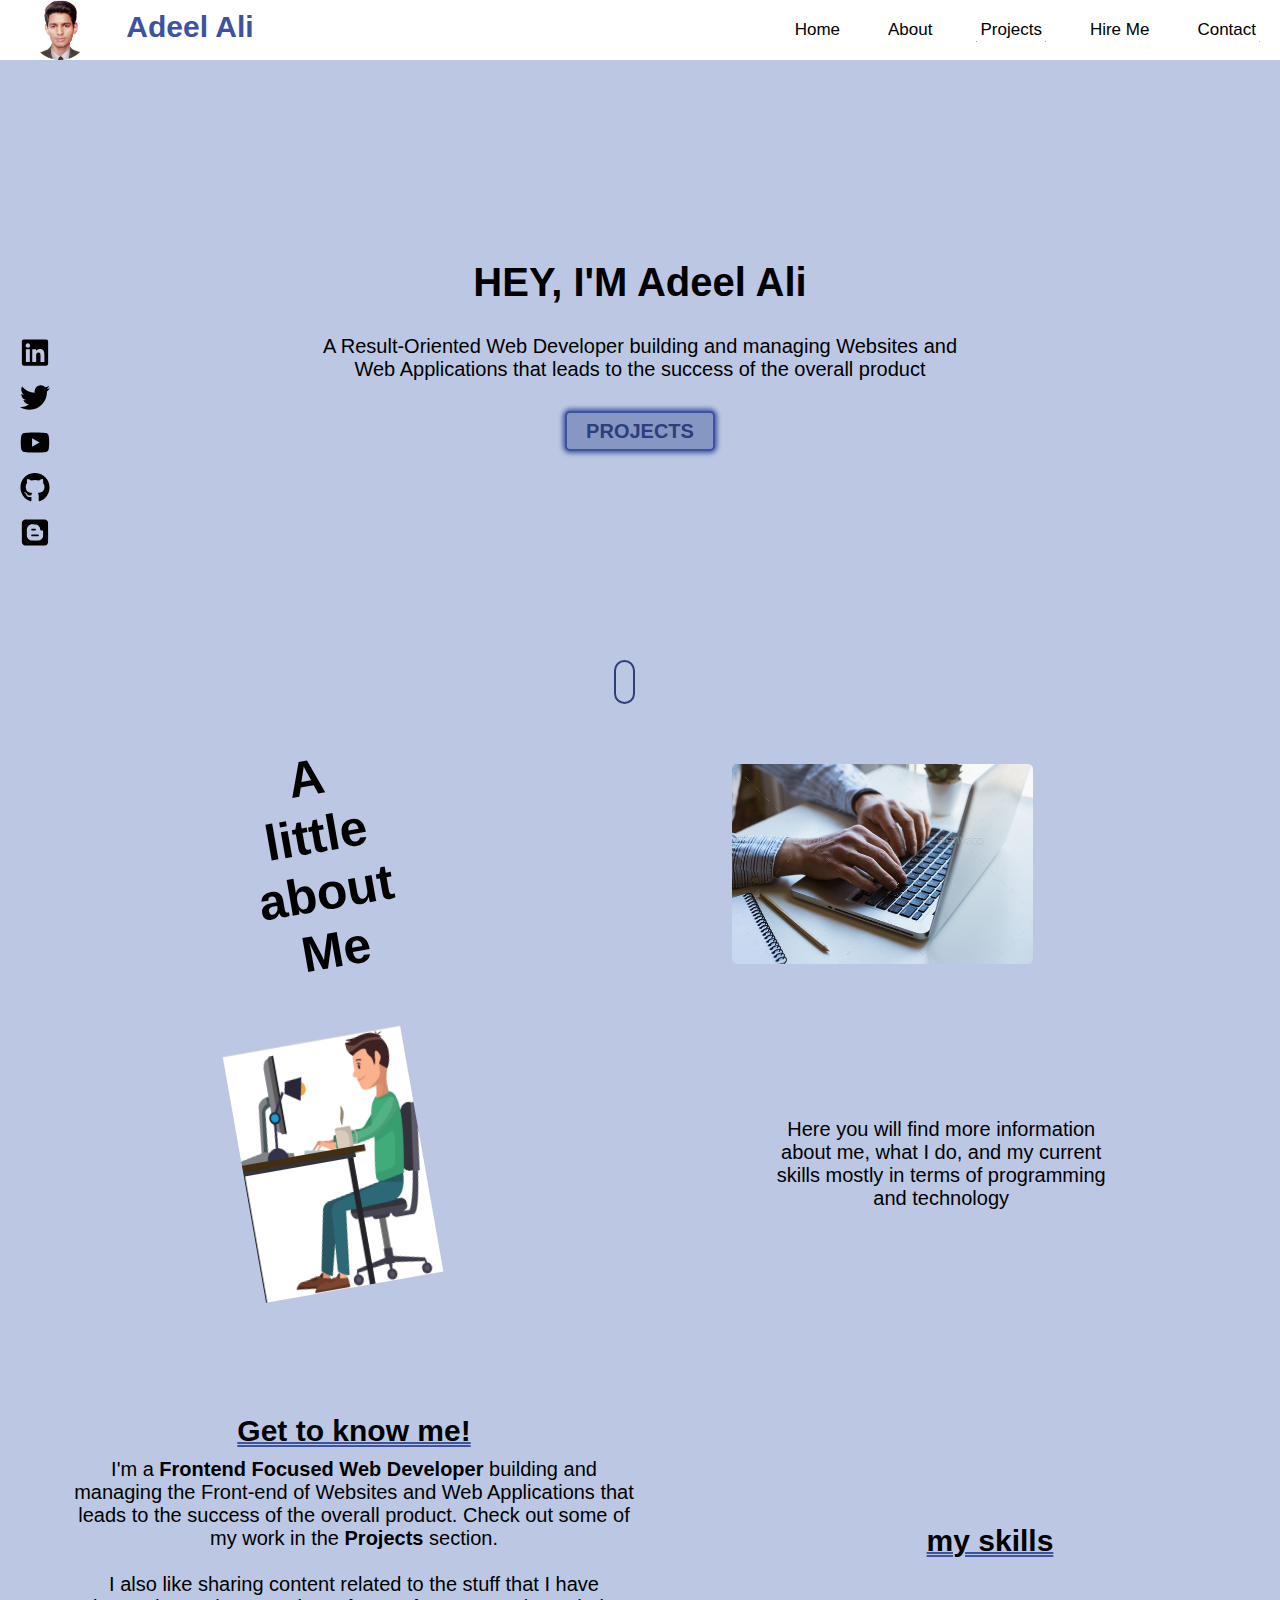
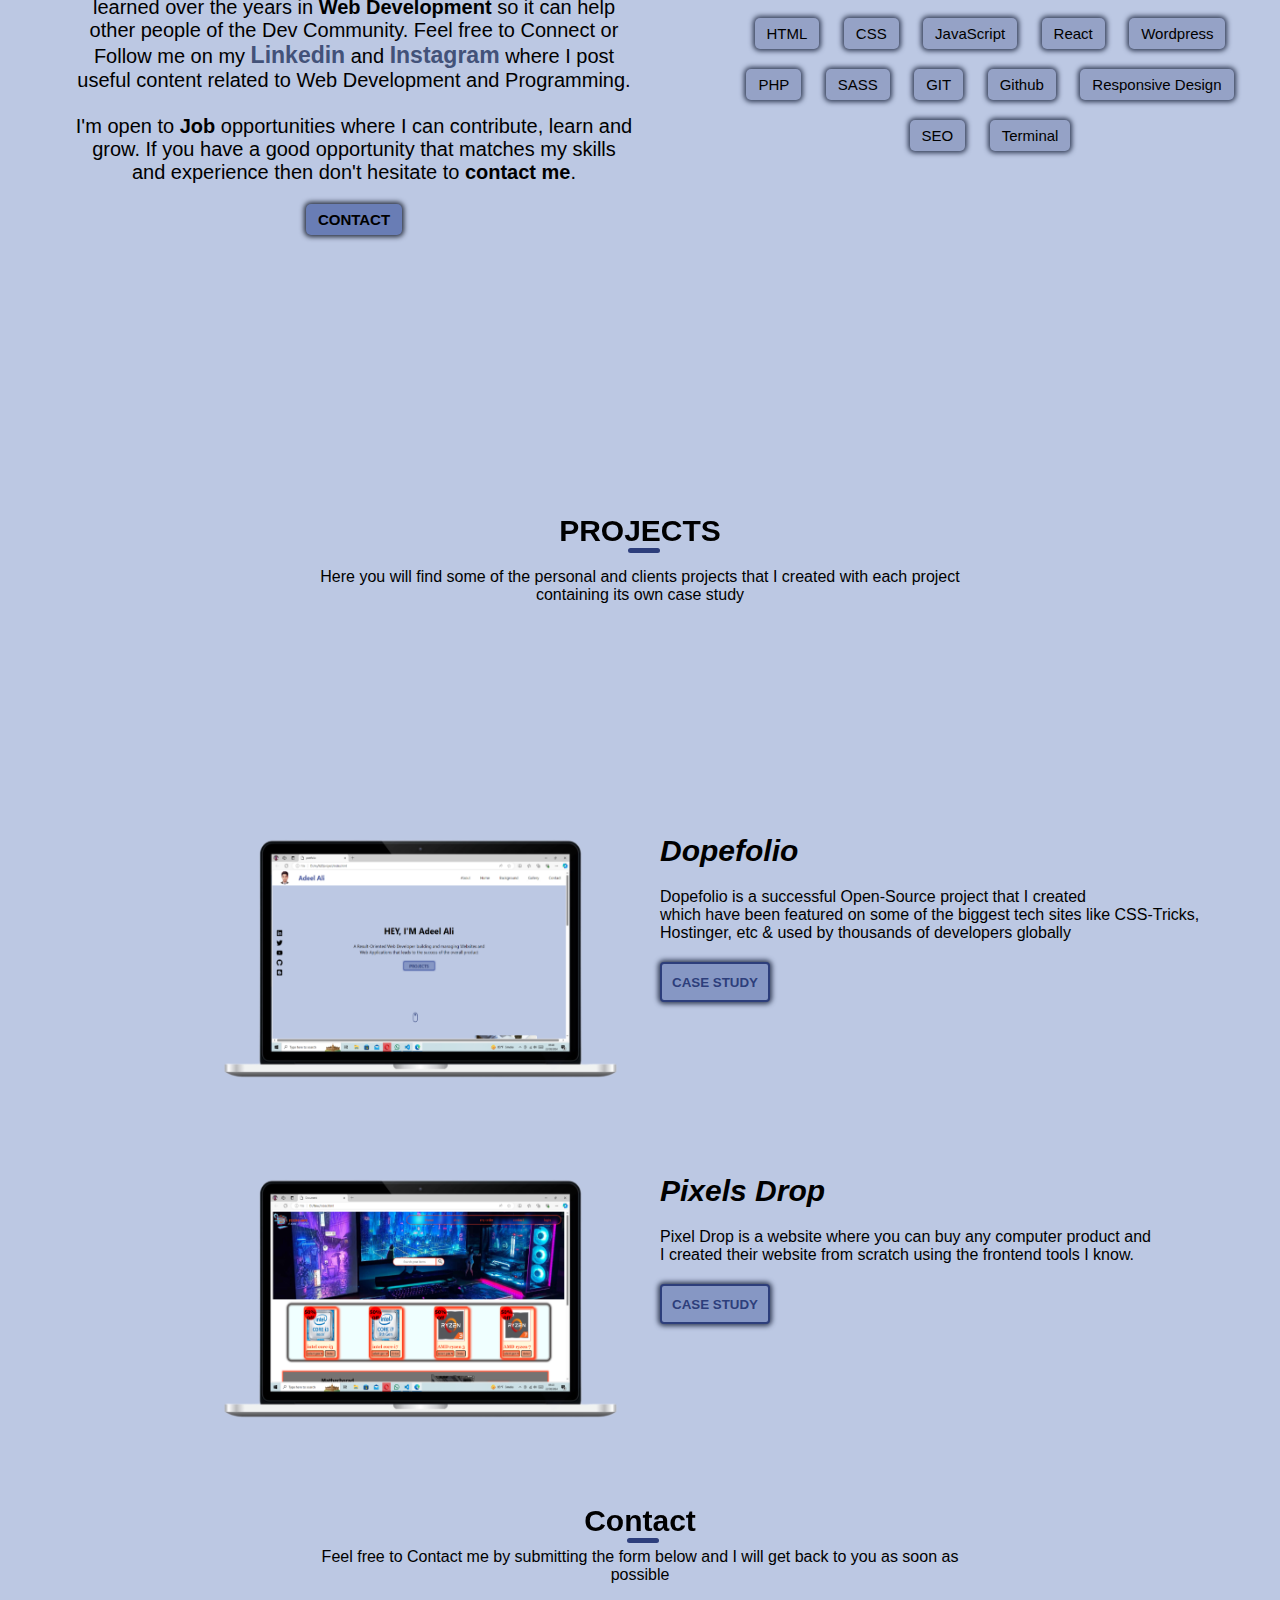
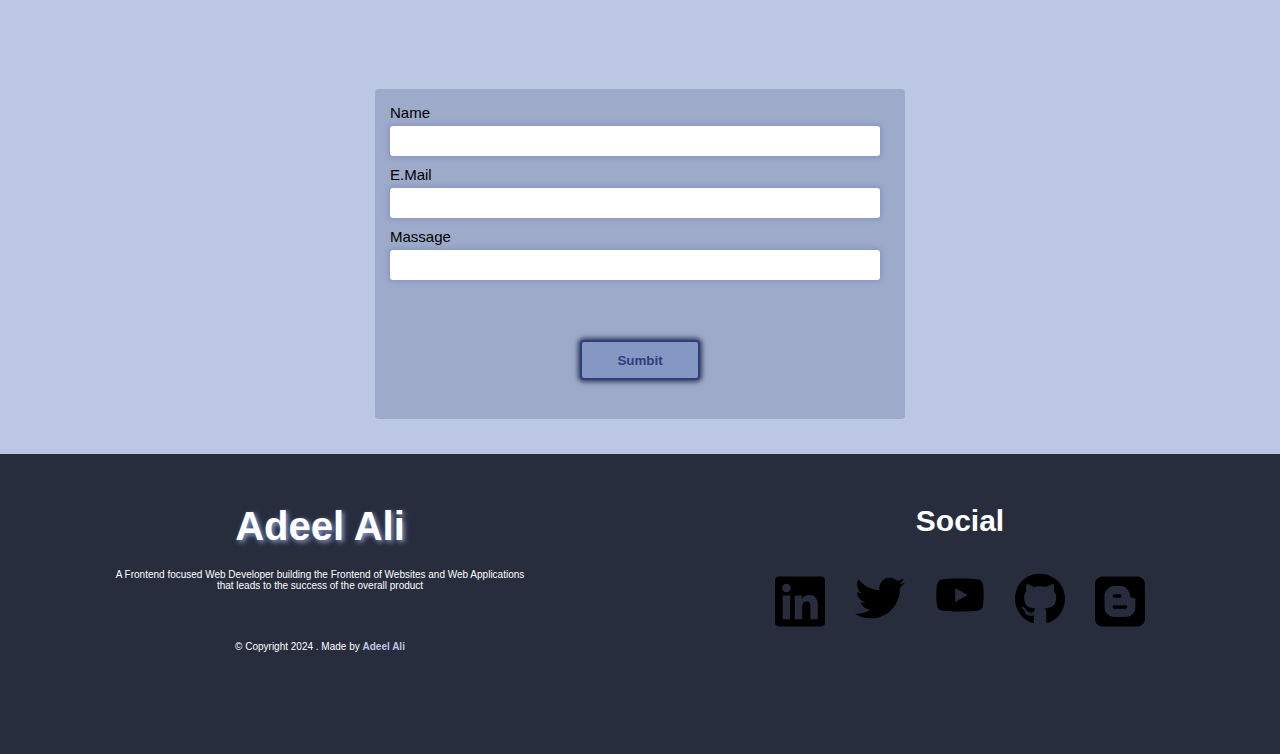
<file: index.html>
<!DOCTYPE html>
<html lang="en">
<head>
    <meta charset="UTF-8">
    <meta name="viewport" content="width=device-width, initial-scale=1.0">
    <title>portfolio</title>
    <link rel="stylesheet" href="style.css">
    <link rel="stylesheet" href="nav.css">
</head>
<body>
    <nav>
        <div class="imge">
            <img src="2.jpg" alt="">
            <h1>Adeel Ali</h1>
        </div>
        <div class="nav-a">
            <a href="index.html">Home</a>
            <a href="aboutme.html">About</a>
            <a href="project.html">Projects</a>
            <a href="">Hire Me</a>
            <a href="contect.html">Contact</a></div>
    </nav>
    <div class="scrolLine"></div>
    <div class="intro">
        <h2>HEY, I'M Adeel Ali</h2>
        <p>A Result-Oriented Web Developer building and managing Websites and<br>Web Applications that leads to the success of the overall product</p>
        <button>PROJECTS</button>
    </div>
        <div class="social-media">
            <ul>
                <li><a href="#"><img src="linkedin-brands-solid.svg" alt="LinkedIn"></a></li>
                <li><a href="#"><img src="twitter-brands-solid.svg" alt="Twitter"></a></li>
                <li><a href="#"><img src="youtube-brands-solid.svg" alt="YouTube"></a></li>
                <li><a href="#"><img src="github-brands-solid.svg" alt="GitHub"></a></li>
                <li><a href="#"><img src="blogger-brands-solid.svg" alt="Blog"></a></li>
            </ul>
        </div>
        <div class="point">
            <div class="point1"></div>
        </div>
    <div class="about">
        <div class="about1">
            <p>A little <br>about Me</p>
            <img src="3.jpg" alt="">
        </div>
            <div class="about2">
            <img src="4.jpg" alt="">
            <p>Here you will find more information about me, what I do, and my current skills mostly in terms of programming and technology</p>
        </div>
    </div>
    <div class="know">
        <div class="knowme">
            <h3>Get to know me!</h3>
            <p>I'm a <span class="sp2">Frontend Focused Web Developer</span> building and managing the Front-end of Websites and Web Applications that leads to the success of the overall product. Check out some of my work in the <span class="sp2">Projects</span> section. <br> <br>
                 I also like sharing content related to the stuff that I have learned over the years in <span class="sp2">Web Development</span> so it can help other people of the Dev Community. Feel free to Connect or Follow me on my <span class="sp1">Linkedin</span> and <span class="sp1">Instagram</span> where I post useful content related to Web Development and Programming. <br> <br>
                 I'm open to <span class="sp2">Job</span> opportunities where I can contribute, learn and grow. If you have a good opportunity that matches my skills and experience then don't hesitate to <span class="sp2">contact me</span>.</p>
                 <button>CONTACT</button>
        </div>
        <div class="skils">
            <h3>my skills</h3>
          <div class="skillist">
            <button>HTML</button> 
            <button>CSS</button> 
            <button>JavaScript</button> 
            <button>React</button> 
            <button>Wordpress</button> 
            <button>PHP</button> 
            <button>SASS</button>
            <button>GIT</button>
            <button>Github</button>
            <button>Responsive Design</button>
            <button>SEO</button>
            <button>Terminal</button>
          </div>
        </div>
    </div>
    <div class="project">
        <h2>PROJECTS</h2>
        <span class="bar"></span>
        <p>Here you will find some of the personal and clients projects that I created with each project <br>
             containing its own case study</p>
    </div>
    <div class="proj-show">
        <div class="pimg">
            <img src="portfolio.png" alt="">
        </div>
        <div class="pinfo">
            <h3>Dopefolio</h3>
            <p>Dopefolio is a successful Open-Source project that I created <br>
                 which have been featured on some of the biggest tech sites like CSS-Tricks,<br> 
                 Hostinger, etc & used by thousands of developers globally</p>
            <a href=""><button>CASE STUDY</button></a>
        </div>
    </div> <div class="proj-show">
        <div class="pimg">
            <img src="pixels-drop.png" alt="">
        </div>
        <div class="pinfo">
            <h3>Pixels Drop</h3>
            <p> Pixel Drop is a website where you can buy any computer product and <br> I created their website from scratch using the frontend tools I know.</p>
            <a href=""><button>CASE STUDY</button></a>
        </div>
    </div>
    <div class="contact">
        <h3>Contact</h3>
        <p>Feel free to Contact me by submitting the form below and I will get back to you as soon as <br> possible</p>
    </div>
    <div class="form1">
        <div class="form2">
            <p>Name</p>
            <input type="text">
            <p>E.Mail</p>
            <input type="text">
            <p>Massage</p>
            <input type="text">
            <div class="butn"><button>Sumbit</button></div>
        </div>
    </div>
    <footer>
               <div class="nam-info">
            <h2>Adeel Ali</h2>
            <p>A Frontend focused Web Developer building the Frontend of Websites and Web Applications <br>
                 that leads to the success of the overall product</p>
                 <p class="Copyright">© Copyright 2024 . Made by <a href="">Adeel Ali</a></p>
        </div>
        <div class="social">
            <h3>Social</h3>
            <div class="social1">
                <ul>
                    <li><a href="#"><img src="linkedin-brands-solid.svg" alt="LinkedIn"></a></li>
                    <li><a href="#"><img src="twitter-brands-solid.svg" alt="Twitter"></a></li>
                    <li><a href="#"><img src="youtube-brands-solid.svg" alt="YouTube"></a></li>
                    <li><a href="#"><img src="github-brands-solid.svg" alt="GitHub"></a></li>
                    <li><a href="#"><img src="blogger-brands-solid.svg" alt="Blog"></a></li>
                </ul>
        </div>
    </footer>
</body>
</html>
</file>
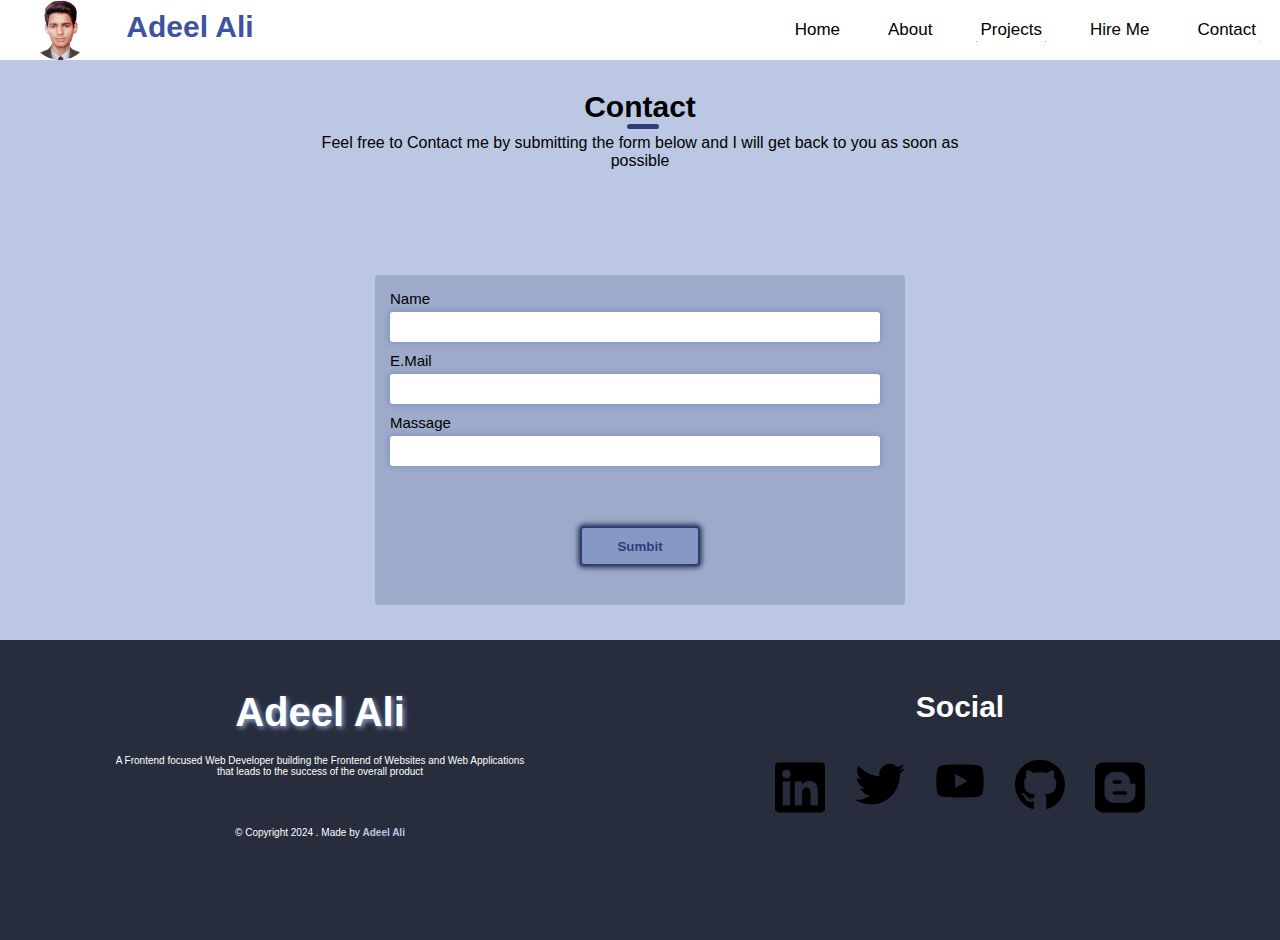
<file: contect.html>
<!DOCTYPE html>
<html lang="en">
<head>
    <meta charset="UTF-8">
    <meta name="viewport" content="width=device-width, initial-scale=1.0">
    <title>portfolio</title>
    <link rel="stylesheet" href="nav.css">
    <link rel="stylesheet" href="style.css">
</head>
<body>
    <nav>
        <div class="imge">
            <img src="2.jpg" alt="">
            <h1>Adeel Ali</h1>
        </div>
        <div class="nav-a">
            <a href="index.html">Home</a>
            <a href="aboutme.html">About</a>
            <a href="project.html">Projects</a>
            <a href="">Hire Me</a>
            <a href="contect.html">Contact</a></div>
    </nav>
    <div class="scrolLine"></div>

    <div class="contact">
        <h3>Contact</h3>
        <p>Feel free to Contact me by submitting the form below and I will get back to you as soon as <br> possible</p>
    </div>
    <div class="form1">
        <div class="form2">
            <p>Name</p>
            <input type="text">
            <p>E.Mail</p>
            <input type="text">
            <p>Massage</p>
            <input type="text">
            <div class="butn"><button>Sumbit</button></div>
        </div>
    </div>
    <footer>
               <div class="nam-info">
            <h2>Adeel Ali</h2>
            <p>A Frontend focused Web Developer building the Frontend of Websites and Web Applications <br>
                 that leads to the success of the overall product</p>
                 <p class="Copyright">© Copyright 2024 . Made by <a href="">Adeel Ali</a></p>
        </div>
        <div class="social">
            <h3>Social</h3>
            <div class="social1">
                <ul>
                    <li><a href="#"><img src="linkedin-brands-solid.svg" alt="LinkedIn"></a></li>
                    <li><a href="#"><img src="twitter-brands-solid.svg" alt="Twitter"></a></li>
                    <li><a href="#"><img src="youtube-brands-solid.svg" alt="YouTube"></a></li>
                    <li><a href="#"><img src="github-brands-solid.svg" alt="GitHub"></a></li>
                    <li><a href="#"><img src="blogger-brands-solid.svg" alt="Blog"></a></li>
                </ul>
        </div>
    </footer>
</body>
</html>
</file>
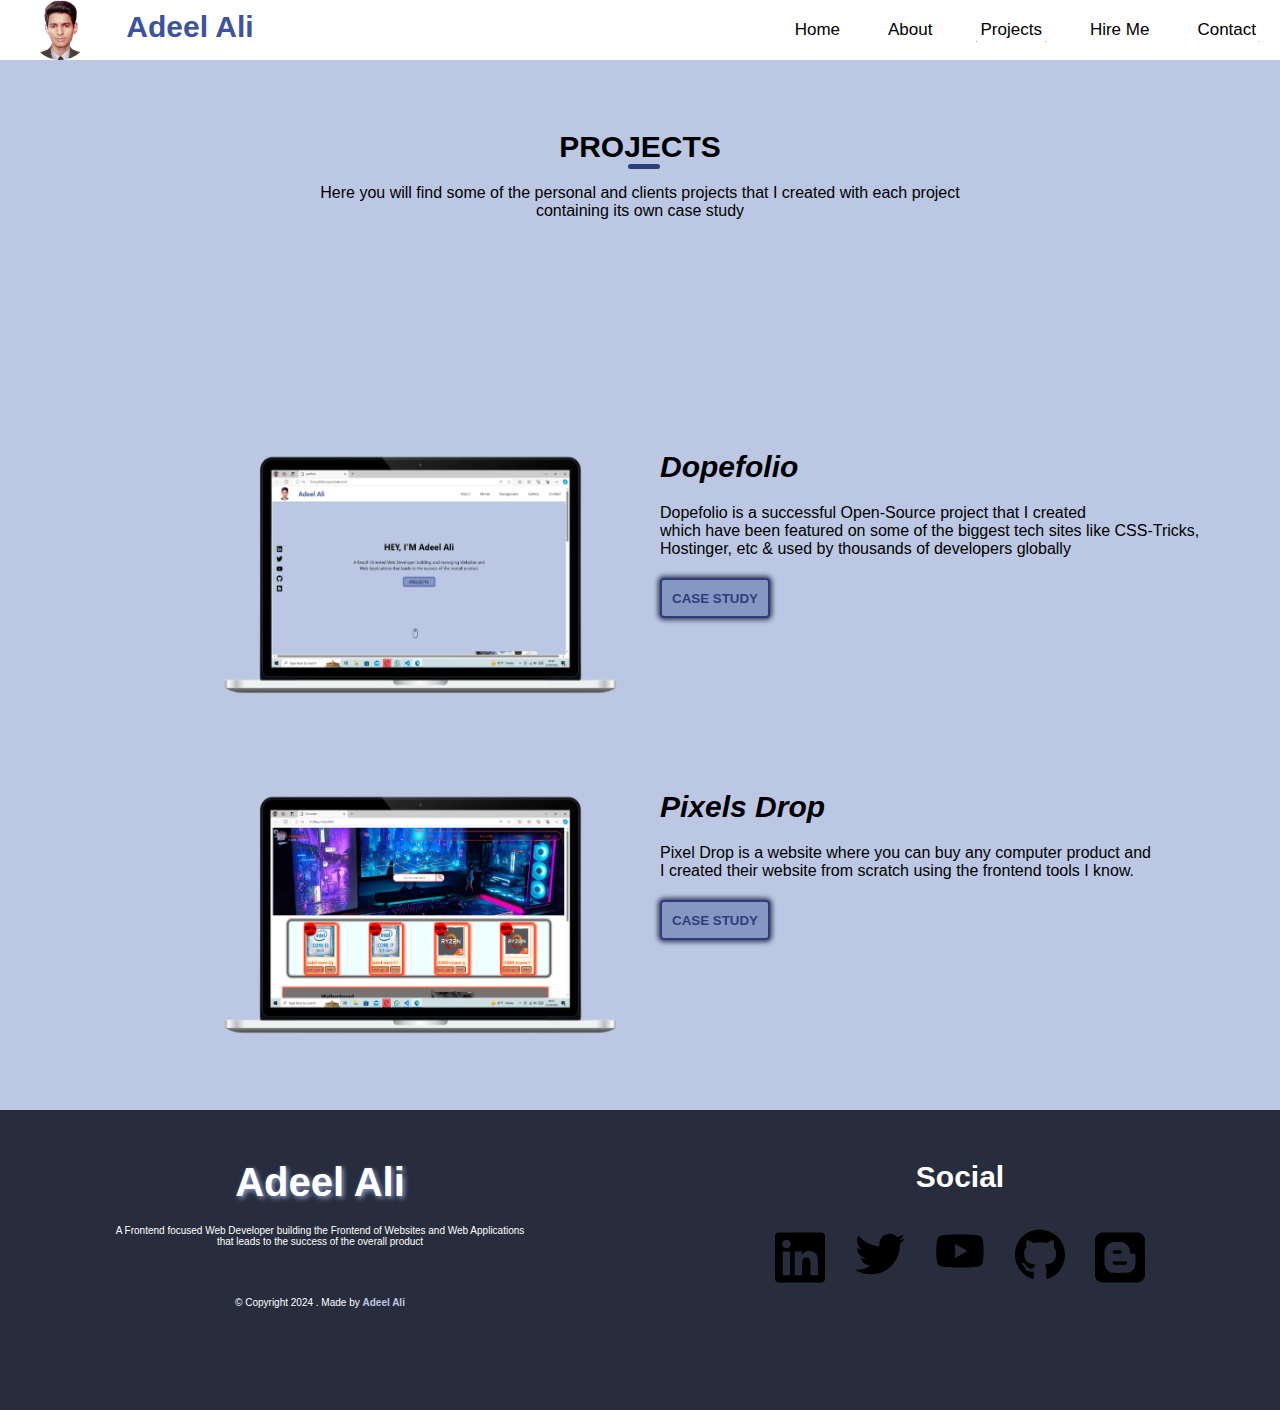
<file: project.html>
<!DOCTYPE html>
<html lang="en">
<head>
    <meta charset="UTF-8">
    <meta name="viewport" content="width=device-width, initial-scale=1.0">
    <title>portfolio</title>
    <link rel="stylesheet" href="nav.css">
    <link rel="stylesheet" href="style.css">
</head>
<body>
    <nav>
        <div class="imge">
            <img src="2.jpg" alt="">
            <h1>Adeel Ali</h1>
        </div>
        <div class="nav-a">
            <a href="index.html">Home</a>
            <a href="aboutme.html">About</a>
            <a href="project.html">Projects</a>
            <a href="">Hire Me</a>
            <a href="contect.html">Contact</a></div>
    </nav>
    
    <div class="scrolLine"></div>
    
    <div class="project">
        <h2>PROJECTS</h2>
        <span class="bar"></span>
        <p>Here you will find some of the personal and clients projects that I created with each project <br>
             containing its own case study</p>
    </div>
    <div class="proj-show">
        <div class="pimg">
            <img src="portfolio.png" alt="">
        </div>
        <div class="pinfo">
            <h3>Dopefolio</h3>
            <p>Dopefolio is a successful Open-Source project that I created <br>
                 which have been featured on some of the biggest tech sites like CSS-Tricks,<br> 
                 Hostinger, etc & used by thousands of developers globally</p>
            <a href=""><button>CASE STUDY</button></a>
        </div>
    </div> <div class="proj-show">
        <div class="pimg">
            <img src="pixels-drop.png" alt="">
        </div>
        <div class="pinfo">
            <h3>Pixels Drop</h3>
            <p> Pixel Drop is a website where you can buy any computer product and <br> I created their website from scratch using the frontend tools I know.</p>
            <a href=""><button>CASE STUDY</button></a>
        </div>
    </div>
    <footer>
        <div class="nam-info">
     <h2>Adeel Ali</h2>
     <p>A Frontend focused Web Developer building the Frontend of Websites and Web Applications <br>
          that leads to the success of the overall product</p>
          <p class="Copyright">© Copyright 2024 . Made by <a href="">Adeel Ali</a></p>
 </div>
 <div class="social">
     <h3>Social</h3>
     <div class="social1">
         <ul>
             <li><a href="#"><img src="linkedin-brands-solid.svg" alt="LinkedIn"></a></li>
             <li><a href="#"><img src="twitter-brands-solid.svg" alt="Twitter"></a></li>
             <li><a href="#"><img src="youtube-brands-solid.svg" alt="YouTube"></a></li>
             <li><a href="#"><img src="github-brands-solid.svg" alt="GitHub"></a></li>
             <li><a href="#"><img src="blogger-brands-solid.svg" alt="Blog"></a></li>
         </ul>
 </div>
</footer>
</body>
</html>
</file>
<file: style.css>
*{
    font-family:'Segoe UI', Tahoma, Geneva, Verdana, sans-serif ;
    padding: 0;
    margin: 0;
}
body{
    padding-top: 80px;
    background-color: #bcc8e3;
}
.intro{
    display: flexbox;
    align-items: center;
    justify-content: center;
    height: 400px;
    width: 100%;
    margin-top: 180px;
    text-align: center;
}
.intro h2{
    font-size: 40px;
}
.intro p{
    font-size: 20px;    
    margin: 30px;
}
.intro button{
    height: 40px;
    width: 150px;
    font-size: 20px;
    border-radius: 5px;
    border: 2px solid #3d52a0;
    background: #8697c4;
    color: #2d3e7b;
    font-weight: bold;
    cursor: pointer;
    box-shadow: 0px 0px 5px 2px #3d52a0;
}
.intro button:hover{
transform: scale(107%);
}
.social-media {
    position: fixed;
    left: 20px;
    top: 50%;
    transform: translateY(-50%);
}

.social-media ul {
    list-style: none;
}

.social-media ul li {
    margin-bottom: 15px;
}

.social-media ul li a img {
    width: 30px;
    height: 30px;
    display:block;
}
.about{
    width: 100%;
}
.about1{
    height: 200px;
    width: 95%;
    margin: 10px;
    display: flex;
    align-items: center;
    justify-content: left;
}
.about1 img{
    height: 200px;
    width: 350px;
    margin-left: 20%;
    border-radius: 5px;
    margin-right: 200px;

}
.about1 p{
    font-size: 50px;
    font-weight: bold;
    margin-left: 20%;
    margin-right: 100px;
    width: 900px;
    rotate: -10deg;
    text-align: center;
}
.about2 img{
    height: 250px;
    width: 180px;
    rotate: -10deg;
    margin-left: 20%;
    margin-right: 100px;
}
.about2{
    height: 300px;
    width: 95%;
    margin-top: 50px;
    display: flex;
    align-items: center;
    justify-content: center;
}
.about2 p{
    font-size: 20px;
    margin-left: 20%;
    margin-right: 100px;
    width: 400px;
    text-align: center;
}
.point{
    height: 40px;
    width: 17px;
    margin-left:  48%; 
    margin-bottom: 60px;
    overflow: hidden;   
    display: flex;
    justify-content: space-around;
    position: relative;
    border: 2px solid #2d3e7b;
    border-radius: 50px;
}
@keyframes pointmov{
    0%{
        top: 3px;
        background-color: transparent;
    }
    30%{
        top: 3px;
        background-color: #2d3e7b; 
    }
    70%{
        top: 65%;
        background-color: #2d3e7b; 
    }
    100%{
        top: 65%;
        background-color: transparent;
    }
}
.point1{
    height: 10px;
    width: 10px;
    margin: 0;
    animation: pointmov 3s 0s ease-in infinite ;
    border-radius: 50%;
    top: -20px;
    position: relative;
    background-color: #2d3e7b;
    
}
.know{
    height: 700px;
    width: 100%;
    display: flex;
    justify-content: center;
    align-items: center;
    margin-top: 50px;
}
.knowme{
    height: 600px;
    width:50%;
    display: block;
    text-align: center;
    padding: 30px;
    overflow: scroll;
}
.knowme::-webkit-scrollbar{
    height: 0;
    width: 0;
}
.knowme h3{
    font-size: 30px;
    text-align: center;
    text-decoration: 2px underline  double #3d52a0;
}
.knowme p {
    margin: 10px 40px;
    font-size: 20px;
}
.skils{
    height: 380px;
    width: 40%;
    padding: 30px;
    text-align: center;
}
.skils h3{
    font-size: 30px;
    text-align: center;
    margin-bottom: 50px;
    text-decoration: 2px underline double #3d52a0;
}
.skillist{
    display: block;
    align-items: center;
    justify-content: center;
}
.skillist button{
    padding: 5px 10px;
    margin: 10px;
    font-size: 15px;
    background-color: #95a2c6;
    border: 2px solid transparent;
    border-radius: 5px;
    box-shadow: 0px 0px 5px 2px #323c56;
    cursor: pointer;
}
.skillist button:hover{
    transform: scale(105%);
}
.sp1{
    color: #435279;
    font-size: 23px;
    font-weight: bold;
}
.sp2{
    font-weight: bold;
}
.knowme button{
    padding: 5px 10px;
    margin: 10px;
    font-size: 15px;
    background-color: #697db5;
    border: 2px solid transparent;
    border-radius: 5px;
    box-shadow: 0px 0px 5px 2px #272d3d;
    cursor: pointer;
    font-weight: bold;
}
.knowme button:hover{
    transform: scale(105%);
}
.project{
    height: 300px;
    width: 100%;
    margin-top: 50px;
    text-align: center;
}
.project h2::after{
    content: "";
    height: 5px;
    width: 2rem;
    border-radius: 10px;
    background-color: #2d3e7b;
    position: absolute;
    left: 49%;
    top: 100%;
}
.project h2{
    font-size: 30px;
    font-weight: bold;
    margin: 20px;
    position: relative;
}
.proj-show{
    width: 100%;
    display: flex;
    align-items: center;
    justify-content: center;
}
.pimg{
    display: flex;
    justify-content: right;
    margin: 20px;
    height: 300px;
    width: 40%;
}
.pimg img{
    height: 250px;
    width: 400px;
}
.pinfo{
    height: 300px;
    width: 40%;
    margin: 20px;
    display: block;
}
.pinfo h3{
    font-size: 30px;
    font-style: oblique;
    margin-bottom: 20px;
}
.pinfo p{
    width: 600px;
    margin-bottom: 20px;
}
.pinfo button{
    height: 40px;
    width: 110px;
    padding: 5px;
    border-radius: 4px;
    text-decoration: none;
    color: #2d3e7b;
    font-weight: bold;
    background-color: #8697c4;
    border: 2px solid #2d3e7b;
    box-shadow: 0px 0px 5px 2px #323c56;
    cursor: pointer;
}

.pinfo button:hover{
    transform: scale(105%);
}
.contact{
    height: 150px;
    width: 100%;
    text-align: center;
}
.contact h3{
    font-size: 30px;
    font-weight: bold;
    position: relative;
    margin: 10px;
}
.contact h3::after{
    content: "";
    height: 5px;
    width: 2rem;
    border-radius: 10px;
    background-color: #2d3e7b;
    position: absolute;
    left: 49%;
    top: 100%;
}
.form2{
    height: 300px;
    width: 500px;
    background-color: #9eaaca;
    border-radius: 4px;
    padding: 15px;
}
.form1{
    display: flex;
    align-items: center;
    justify-content: center;
    height: 400px;
    width: 100%;
}
.form2 p{
    font-size: 15px;
}
.form2 input{
    height: 30px;
    border-radius: 3px;
    margin-top:5px ;
    border: #2d3e7b;
    box-shadow: 0px 0px 5px 2px #8697c4;
    width: 490px;
    margin-bottom: 10px;
}
.butn{
    margin: 50px;
    display: flex;
    align-items: center;
    justify-content: center;
}
.form2 button{ 
height: 40px;
width: 120px;
color: #2d3e7b;
font-weight: bold;
background-color: #8697c4;
border: 2px solid #2d3e7b;
box-shadow: 0px 0px 5px 2px #323c56;
cursor: pointer;
border-radius: 4px;
}

footer{
    height: 300px;
    width: 100%;
    color: #fff;
    background-color: #272d3d;
    display: flex;
    align-items: center;
    justify-content: center;
}
.nam-info {
    width: 50%;
    text-align: center;
    height: 300px;
}
.nam-info h2{
    font-size: 40px;
    margin: 20px;
    margin-top: 50px;
    text-shadow:2px 2px 5px #8e9fcc;
}
.nam-info p{
    font-size: 10px;
}
.social ul{
    list-style: none;
    display: flex;
}
.social{
    width: 50%;
    text-align: center;
    height: 300px;
}
.social ul{
    display: flex;
    margin-top: 20px;
    justify-content: center;
    align-items: center;
}
.social1 ul li{
height: 50px;
width: 50px;
margin: 15px;
}
.social1 ul li:hover{
    transform: scale(111%);
}
.line{
    height: 3px;
    width: 80%;
    background-color:black;
}
.Copyright{
    margin-top: 50px;

}
.Copyright a{
    color: #bcc8e3;
    font-size: 30;
    font-weight: bold;
    text-decoration: 2px solid #000000;
}
.social h3{
    font-size: 30px;
    margin-top: 50px;
}
@media (max-width: 500px){
    .intro{
        text-align: center;
        margin-top: 30px;
    }
    .about1{
        display: block;
        width: 95%;
        text-align: center;
    }
    .about1 img{
        height: 150px;
        width: 200px;
        margin: 0;
    }
    .about1 p{
        font-size: 20px;
        text-align: center;
        margin: 10px 0px;
        padding: 0;
        rotate: 0deg;
        width: 100%;
    }
    .about2{
        display: block; width: 100%;
        text-align: center;
    }
    
    .about2 img{
        height: 150px;
        width: 210px;
        rotate: 0deg;
        margin: 0;
    }
    .about2 p{
        margin: 10px 0px;
        width: 100%;
    }
    .knowme h3{
        font-size: 20px;
    }
    .knowme p{
        font-size: 10px;
        width: 95%;
        margin: 5px 10px;
    }
    .knowme{
        margin: 5px;
        padding: 0;
        width: 95%;
        height: 300px;
    }
    .know{
        display: block;
        height: 800px;
        margin: 0;
        padding: 0;
    }
    .sp1{
        font-size: 13px ;
    }
    .skillist{
            width: 100%;
    }
    .skils{
        margin: 0;
        padding: 0;
        width: 100%;
        height: 200px;
        text-align: center;
    }
    .skils h3{
        text-align: center;
        width: 95%;
    }
    .project{
        margin: 5px;
        margin: 0;
        height: 150px;
    }
    .project h2{
        font-size: 20px;
    }
    .project p{
        font-size: 12;
    }
    
    .proj-show{
        width: 100%;
        display: block;
    }
    .pimg{
        width: 90%;
        height: 180px;
        justify-content: center;
    }
    .pimg img{
        margin: 0;
        height: 150px;
        width: 250px;
    }
    .pinfo{
        width: 100%;
        display: block;
        text-align: center;
        margin: 0;
        padding: 0;
        height: 300px;
    }
    .pinfo h3{
        font-size: 20px;
        text-align: center;
        margin: 0;
    }
    .pinfo p{
        font-size: 13px;
        margin: 5px;
        text-align: center;
        width: 95%;
        height: 100px;
    }
    .form2{
        width: 80%;
    }
    .form2 p{
        font-size: 10px;
    }
    .form2 input{
        width: 70%;
    }
    
    .social ul{
        display: block;
        margin-top: 20px;
        justify-content: center;
        align-items: center;
    }
    .social1 ul li{
        height: 20px;
        width: 20px;
        margin: 5px;
        margin-left: 40px;
    }
    .social{
        width: 30%;
        text-align: center;
        height: 300px;
        display: block;
    }
    .nam-info{
        width: 70%;
    }
    .social-media ul li {
        margin-bottom: 8px;
    }
    
    .social-media ul li a img {
        width: 15px;
        height: 15px;
        display:block;
    }
    .social-media{
        left: 10px;
    }
}
</file>
<file: nav.css>
nav{
    display: flex;
    align-items: center;
    justify-content: right;
    height: 60px;
    width: 100%;
    text-align: center;
    background-color: white;
    position: fixed;
    transition: 0.3s;
    top: 0px;
    z-index: 99;
}
nav a{
    text-decoration: none;
    margin: 20px;
    color: black;
    position: relative;
    overflow: hidden;
    padding: 4px;
    font-size: 17px;
   
}
nav a::before{
    content: "";
    height: 1px;
    width: 100%;
    background: #3d52a0;
    position: absolute;
    z-index: -1;
    transition: 0.3s all ease-in;
    transform: translateX(-100%);
    cursor: pointer;
    left: 0;
    bottom: 2px;
}
nav a:hover::before{
    transform: translateX(-50%);
}
nav a:hover{
    color: #3d52a0;
}

nav a::after{
    content: "";
    height: 1px;
    width: 100%;
    background: #3d52a0;
    position: absolute;
    z-index: -1;
    transition: 0.3s all ease-in;
    transform: translateX(100%);
  
    left: 0;
    bottom: 2px;
}
nav a:hover::after{
    transform: translateX(50%);
}
.nav-a{
    
    display: flex;
    align-items: center;
    justify-content: right;
    height: 40px;
    width: 100%;
    text-align: center;
}
.imge{
    display: flex;
    align-items: center;
    justify-content: left;
    margin-left: 30px;
}
.imge img{
    z-index: 20;
    height: 60px;
    width: 60px;
    border-radius: 50%;
}
.imge img:hover{
    height: 200px;
    width: 200px;
    border-radius: 50%;
    margin-top: 150px;
}
.imge h1{
    z-index: 18;
    height: 40px;
    width: 200px;
    text-align: center;
    color: #3d52a0;
    font-size: 30px;
}
@keyframes scroll-watcher {
    4% { scale: 0 1;}
    100% {scale: 1 1;}
}
.scrolLine{
    height: 2px;
    width: 100%;
    position: fixed;
    animation: scroll-watcher;
    animation-timeline: scroll();
    top: 60px;
    left: 0;
    transform-origin: left;
    scale: 0 1;
    background-color: #495475;
}
@media (max-width: 500px){
    nav a{
        margin: 7px;
        font-size: 10px;
        justify-content: left;
    }
    nav{
        justify-content: center;
    }
    .imge h1{
        display: none;
    }
}
</file>
